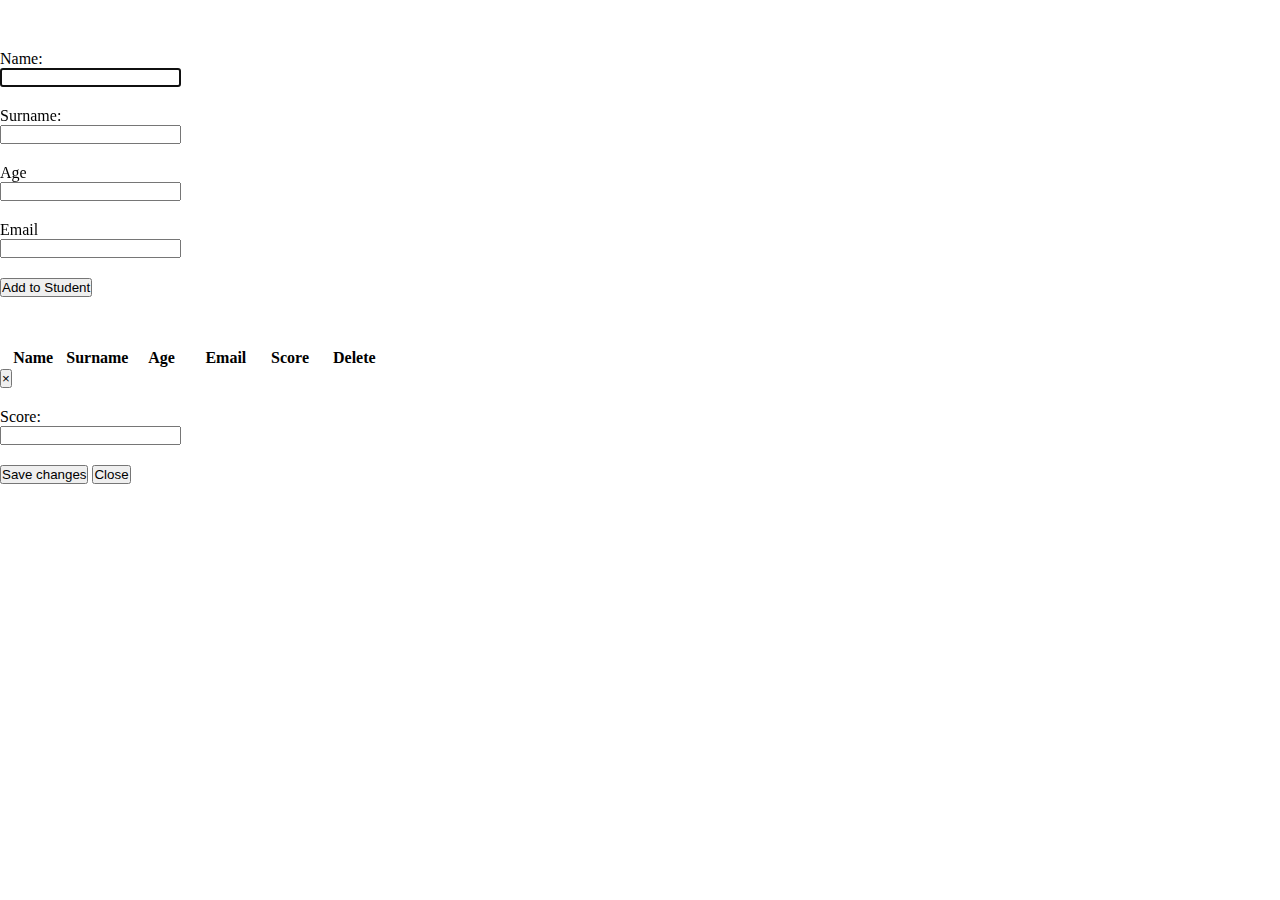
<file: Tələbə yaratmaq və dinamik Ultimate/index.html>
<!DOCTYPE html>
<html lang="en">

<head>
    <meta charset="UTF-8">
    <meta name="viewport" content="width=device-width, initial-scale=1.0">
    <meta http-equiv="X-UA-Compatible" content="ie=edge">
    <link href="https://use.fontawesome.com/releases/v5.0.8/css/all.css" rel="stylesheet">
    <!-- Latest compiled and minified CSS -->
    <link rel="stylesheet" href="https://stackpath.bootstrapcdn.com/bootstrap/4.1.0/css/bootstrap.min.css" integrity="sha384-9gVQ4dYFwwWSjIDZnLEWnxCjeSWFphJiwGPXr1jddIhOegiu1FwO5qRGvFXOdJZ4"
        crossorigin="anonymous">
    <script src="https://code.jquery.com/jquery-3.3.1.slim.min.js" integrity="sha384-q8i/X+965DzO0rT7abK41JStQIAqVgRVzpbzo5smXKp4YfRvH+8abtTE1Pi6jizo"
        crossorigin="anonymous"></script>
    <script src="https://cdnjs.cloudflare.com/ajax/libs/popper.js/1.14.0/umd/popper.min.js" integrity="sha384-cs/chFZiN24E4KMATLdqdvsezGxaGsi4hLGOzlXwp5UZB1LY//20VyM2taTB4QvJ"
        crossorigin="anonymous"></script>
    <script src="https://stackpath.bootstrapcdn.com/bootstrap/4.1.0/js/bootstrap.min.js" integrity="sha384-uefMccjFJAIv6A+rW+L4AHf99KvxDjWSu1z9VI8SKNVmz4sk7buKt/6v9KI65qnm"
        crossorigin="anonymous"></script>
    <link rel="stylesheet" href="css/style.css">
    <title>Document</title>
</head>

<body>
    <main>
        <div class="container">
            <form action="" class="top">
                <div class="input-group input-group-lg">
                    <div class="input-group-prepend">
                        <span class="input-group-text" id="inputGroup-sizing-lg">Name:</span>
                    </div>
                    <input id="name" type="text" class="form-control" aria-label="Large" aria-describedby="inputGroup-sizing-sm">
                </div>
                <div class="input-group input-group-lg">
                    <div class="input-group-prepend">
                        <span class="input-group-text" id="inputGroup-sizing-lg">Surname:</span>
                    </div>
                    <input id="surname" type="text" class="form-control" aria-label="Large" aria-describedby="inputGroup-sizing-sm">
                </div>
                <div class="input-group input-group-lg">
                    <div class="input-group-prepend">
                        <span class="input-group-text" id="inputGroup-sizing-lg">Age</span>
                    </div>
                    <input id="age" type="number" class="form-control" aria-label="Large" aria-describedby="inputGroup-sizing-sm">
                </div>
                <div class="input-group input-group-lg">
                    <div class="input-group-prepend">
                        <span class="input-group-text" id="inputGroup-sizing-lg">Email</span>
                    </div>
                    <input id="email" type="email" class="form-control" aria-label="Large" aria-describedby="inputGroup-sizing-sm">
                </div>
                <button id="button" type="button" class="btn btn-success">Add to Student</button>
            </form>
            <table class="table">
                <thead class="thead-dark">
                    <tr>
                        <th scope="col">Name</th>
                        <th scope="col">Surname</th>
                        <th scope="col">Age</th>
                        <th scope="col">Email</th>
                        <th scope="col">Score</th>
                        <th scope="col">Delete</th>
                    </tr>
                </thead>
                <tbody id="tbody">

                </tbody>
            </table>
        </div>

        <!-- Modal piece -->

        <div class="modal" tabindex="-1" role="dialog">
            <div class="modal-dialog" role="document">
                <div class="modal-content">
                    <div class="modal-header">
                        <h5 class="modal-title"></h5>
                        <button type="button" class="close" data-dismiss="modal" aria-label="Close">
                            <span aria-hidden="true">&times;</span>
                        </button>
                    </div>
                    <div class="modal-body">
                        <form action="" id="ModalForm">
                            <div class="input-group input-group-lg">
                                <div class="input-group-prepend">
                                    <span class="input-group-text" id="inputGroup-sizing-lg">Score:</span>
                                </div>
                                <input id="GetValueScore" type="number" class="form-control" aria-label="Large" aria-describedby="inputGroup-sizing-sm">
                            </div>
                        </form>
                    </div>
                    <div class="modal-footer">
                        <button type="button" class="btn btn-primary" id="SaveModal">Save changes</button>
                        <button type="button" class="btn btn-secondary" id="CloseModal" data-dismiss="modal">Close</button>
                    </div>
                </div>
            </div>
        </div>
    </main>
    <script src="js/class.js"></script>
    <script src="js/script.js"></script>
</body>

</html>
</file>
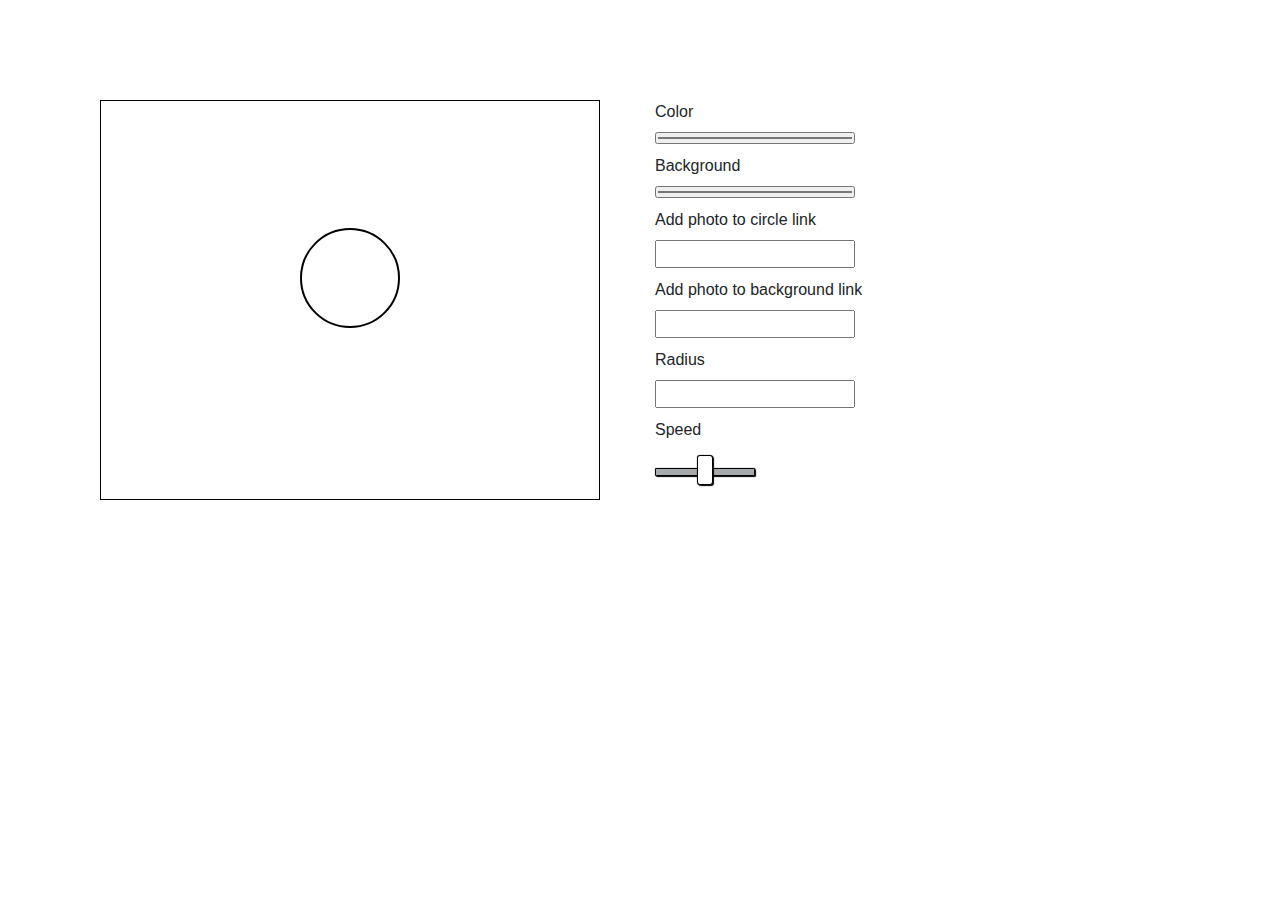
<file: Homework10/Bounce/index.html>
<!DOCTYPE html>
<html lang="en">

<head>
    <meta charset="UTF-8">
    <meta name="viewport" content="width=device-width, initial-scale=1.0">
    <meta http-equiv="X-UA-Compatible" content="ie=edge">
    <link href="https://use.fontawesome.com/releases/v5.0.8/css/all.css" rel="stylesheet">
    <!-- Latest compiled and minified CSS -->
    <link rel="stylesheet" href="https://maxcdn.bootstrapcdn.com/bootstrap/4.0.0/css/bootstrap.min.css" integrity="sha384-Gn5384xqQ1aoWXA+058RXPxPg6fy4IWvTNh0E263XmFcJlSAwiGgFAW/dAiS6JXm"
        crossorigin="anonymous">
    <script src="https://code.jquery.com/jquery-3.2.1.slim.min.js" integrity="sha384-KJ3o2DKtIkvYIK3UENzmM7KCkRr/rE9/Qpg6aAZGJwFDMVNA/GpGFF93hXpG5KkN"
        crossorigin="anonymous"></script>
    <script src="https://cdnjs.cloudflare.com/ajax/libs/popper.js/1.12.9/umd/popper.min.js" integrity="sha384-ApNbgh9B+Y1QKtv3Rn7W3mgPxhU9K/ScQsAP7hUibX39j7fakFPskvXusvfa0b4Q"
        crossorigin="anonymous"></script>
    <script src="https://maxcdn.bootstrapcdn.com/bootstrap/4.0.0/js/bootstrap.min.js" integrity="sha384-JZR6Spejh4U02d8jOt6vLEHfe/JQGiRRSQQxSfFWpi1MquVdAyjUar5+76PVCmYl"
        crossorigin="anonymous"></script>
    <link rel="stylesheet" href="css/style.css">
    <title>Document</title>
</head>

<body>
    <div class="row Common">
        <div class="col-md-6 Left">
            <div class="main">
                <div class="circle">

                </div>
            </div>
        </div>
        <div class="col-md-6 Right">
            <label for="1">Color</label>
            <input id="color" type="color">
            <label for="2">Background</label>
            <input id="back" type="color">
            <label for="3">Add photo to circle link</label>
            <input id="circlePhoto" type="text">
            <label for="4">Add photo to background link</label>
            <input id="backPhoto" type="text">
            <label for="1" id="5">Radius</label>
            <input id="radius" type="number" min="1" max="140">
            <label for="1" id="6">Speed</label>
            <input id="range" type="range" min="1" max="1000" step="10">
        </div>
    </div>
    <script src="js/script.js"></script>
</body>

</html>
</file>
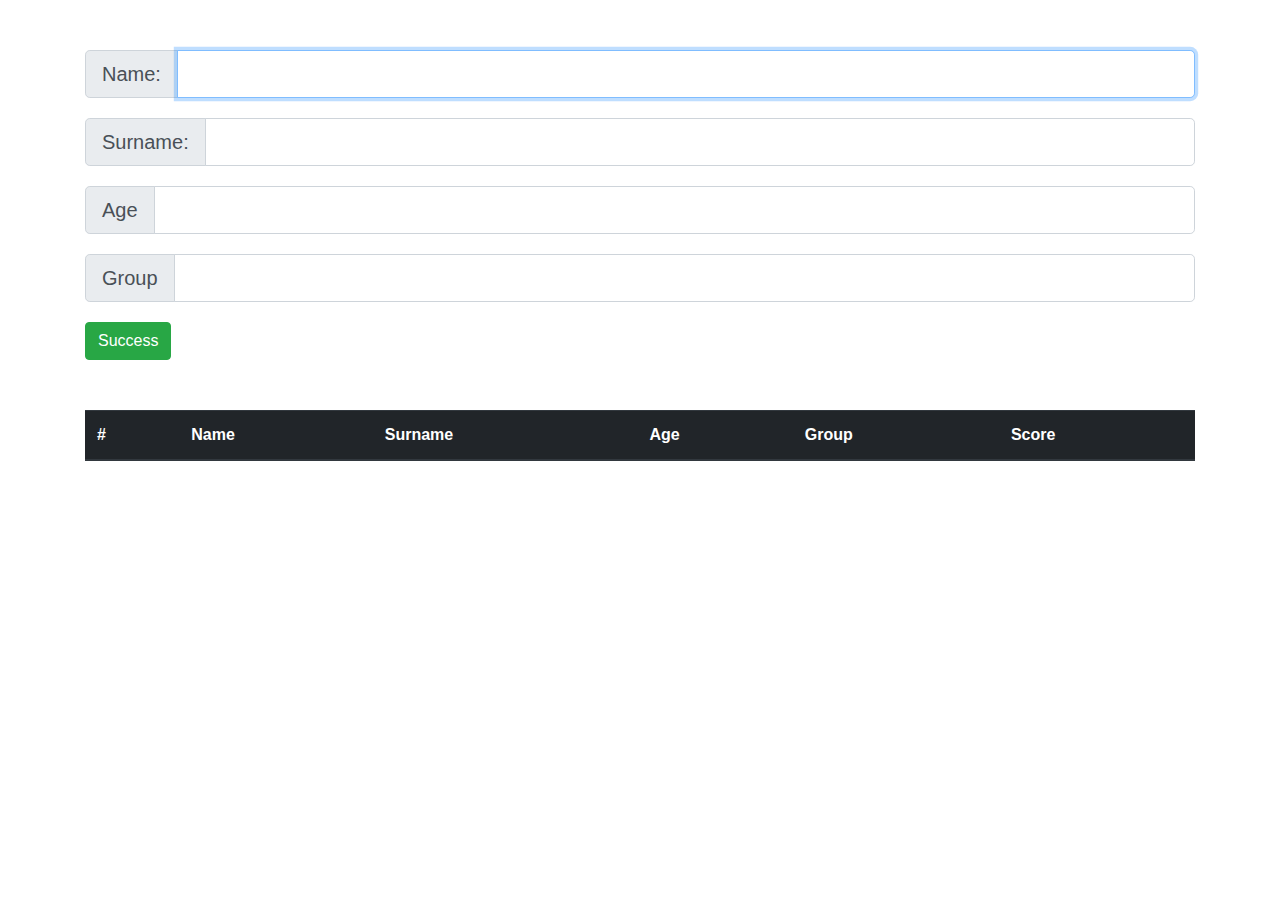
<file: Homework10/Tələbə yaratmaq və dinamik/index.html>
<!DOCTYPE html>
<html lang="en">

<head>
    <meta charset="UTF-8">
    <meta name="viewport" content="width=device-width, initial-scale=1.0">
    <meta http-equiv="X-UA-Compatible" content="ie=edge">
    <link href="https://use.fontawesome.com/releases/v5.0.8/css/all.css" rel="stylesheet">
    <!-- Latest compiled and minified CSS -->
    <link rel="stylesheet" href="https://maxcdn.bootstrapcdn.com/bootstrap/4.0.0/css/bootstrap.min.css" integrity="sha384-Gn5384xqQ1aoWXA+058RXPxPg6fy4IWvTNh0E263XmFcJlSAwiGgFAW/dAiS6JXm"
        crossorigin="anonymous">
    <script src="https://code.jquery.com/jquery-3.2.1.slim.min.js" integrity="sha384-KJ3o2DKtIkvYIK3UENzmM7KCkRr/rE9/Qpg6aAZGJwFDMVNA/GpGFF93hXpG5KkN"
        crossorigin="anonymous"></script>
    <script src="https://cdnjs.cloudflare.com/ajax/libs/popper.js/1.12.9/umd/popper.min.js" integrity="sha384-ApNbgh9B+Y1QKtv3Rn7W3mgPxhU9K/ScQsAP7hUibX39j7fakFPskvXusvfa0b4Q"
        crossorigin="anonymous"></script>
    <script src="https://maxcdn.bootstrapcdn.com/bootstrap/4.0.0/js/bootstrap.min.js" integrity="sha384-JZR6Spejh4U02d8jOt6vLEHfe/JQGiRRSQQxSfFWpi1MquVdAyjUar5+76PVCmYl"
        crossorigin="anonymous"></script>
    <link rel="stylesheet" href="css/style.css">
    <title>Document</title>
</head>

<body>
    <main>
        <div class="container">
            <form action="" class="top">
                <div class="input-group input-group-lg">
                    <div class="input-group-prepend">
                        <span class="input-group-text" id="inputGroup-sizing-lg">Name:</span>
                    </div>
                    <input id="name" type="text" class="form-control" aria-label="Large" aria-describedby="inputGroup-sizing-sm" required>
                </div>
                <div class="input-group input-group-lg">
                    <div class="input-group-prepend">
                        <span class="input-group-text" id="inputGroup-sizing-lg">Surname:</span>
                    </div>
                    <input id="surname" type="text" class="form-control" aria-label="Large" aria-describedby="inputGroup-sizing-sm" required>
                </div>
                <div class="input-group input-group-lg">
                    <div class="input-group-prepend">
                        <span class="input-group-text" id="inputGroup-sizing-lg">Age</span>
                    </div>
                    <input id="age" type="text" class="form-control" aria-label="Large" aria-describedby="inputGroup-sizing-sm" required>
                </div>
                <div class="input-group input-group-lg">
                    <div class="input-group-prepend">
                        <span class="input-group-text" id="inputGroup-sizing-lg">Group</span>
                    </div>
                    <input id="group" type="text" class="form-control" aria-label="Large" aria-describedby="inputGroup-sizing-sm" required>
                </div>
                <button id="button" type="button" class="btn btn-success">Success</button>
            </form>
            <table class="table">
                <thead class="thead-dark">
                    <tr>
                        <th scope="col">#</th>
                        <th scope="col">Name</th>
                        <th scope="col">Surname</th>
                        <th scope="col">Age</th>
                        <th scope="col">Group</th>
                        <th scope="col">Score</th>
                    </tr>
                </thead>
                <tbody id="tbody">
                    
                </tbody>
            </table>
        </div>
    </main>
    <script src="js/script.js"></script>
</body>

</html>
</file>
<file: Tələbə yaratmaq və dinamik Ultimate/css/style.css>
*{
    padding: 0;
    margin:0;
    box-sizing: border-box;
    list-style: none;
}
.container{
    margin-top: 50px;
}
main .input-group,main .btn{
    margin-top:20px!important;
}
 
.table{
    margin-top: 50px;
}
td[class*="klas"]{
    padding: 20px;

}
.alert{
    margin-top: 20px;
}

#tbody td{
    text-align: center;
    border-right:1px solid gray;
    border-left:1px solid gray;
    border-bottom:1px solid gray;
    width: calc(100%/6);
}
#tbody td:hover{
    background: rgb(203, 203, 214);
}
.thead-dark th{
    text-align: center;
    width: calc(100%/6);
}
#tbody td:nth-child(5),
#tbody td:nth-child(6){
    cursor: pointer;
}
#tbody td:nth-child(5):hover{
    background: rgb(143, 202, 143);
}
#tbody td:nth-child(6):hover{
    background: rgb(177, 102, 73);
}
</file>
<file: Homework10/Bounce/css/style.css>
*{
    padding: 0;
    margin:0;
    box-sizing: border-box;
    list-style: none;
}
.container{
    margin-top: 50px;
}
/* Left Start */
.Common .Left .main{
    width: 500px;
    height: 400px;
    border: 1px solid black;
    position: relative;
    margin: 100px;
    background-size: 100% 100%!important;
    background-position: center!important;
}
.Common .Left .main .circle{
    position: absolute;
    top: 10%;
    left: 50%;
    width: 100px;
    height: 100px;
    border-radius: 100%;
    border: 2px solid black;
    transform: translateX(-50%);
    background-size: 100% 100%!important;
    background-position: center!important;
    
}


/* Left End */


/* Right Start */

.Common .Right{
    display: flex;
    flex-direction: column;
    width: 300px;
    height: 400px;
    position: relative;
    padding-top: 100px;
}
.Common .Right input{
    margin-bottom: 10px;
    width:200px;
}
.Common .Right input:last-child{
    margin-bottom: 10px;
    width:100px;
}


input[type=range] {
    -webkit-appearance: none;
    margin: 18px 0;
    width: 100%;
}
input[type=range]:focus {
    outline: none;
}
input[type=range]::-webkit-slider-runnable-track {
    width: 100%;
    height: 8.4px;
    cursor: pointer;
    box-shadow: 1px 1px 1px #000000, 0px 0px 1px #0d0d0d;
    background: #a7aaad;
    border-radius: 1.3px;
    border: 0.2px solid #010101;
}
input[type=range]::-webkit-slider-thumb {
    box-shadow: 1px 1px 1px #000000, 0px 0px 1px #0d0d0d;
    border: 1px solid #000000;
    height: 30px;
    width: 16px;
    border-radius: 3px;
    background: #ffffff;
    cursor: pointer;
    -webkit-appearance: none;
    margin-top: -14px;
}

/* Right End */
</file>
<file: Homework10/Tələbə yaratmaq və dinamik/css/style.css>
*{
    padding: 0;
    margin:0;
    box-sizing: border-box;
    list-style: none;
}
.container{
    margin-top: 50px;
}
main .input-group,main .btn{
    margin-top:20px!important;
}
.top{
    
}
.table{
    margin-top: 50px;
}
td[class*="klas"]{
    padding: 20px;

}
.newtr{
    width: 100%;
    height: 100%;
}
</file>
